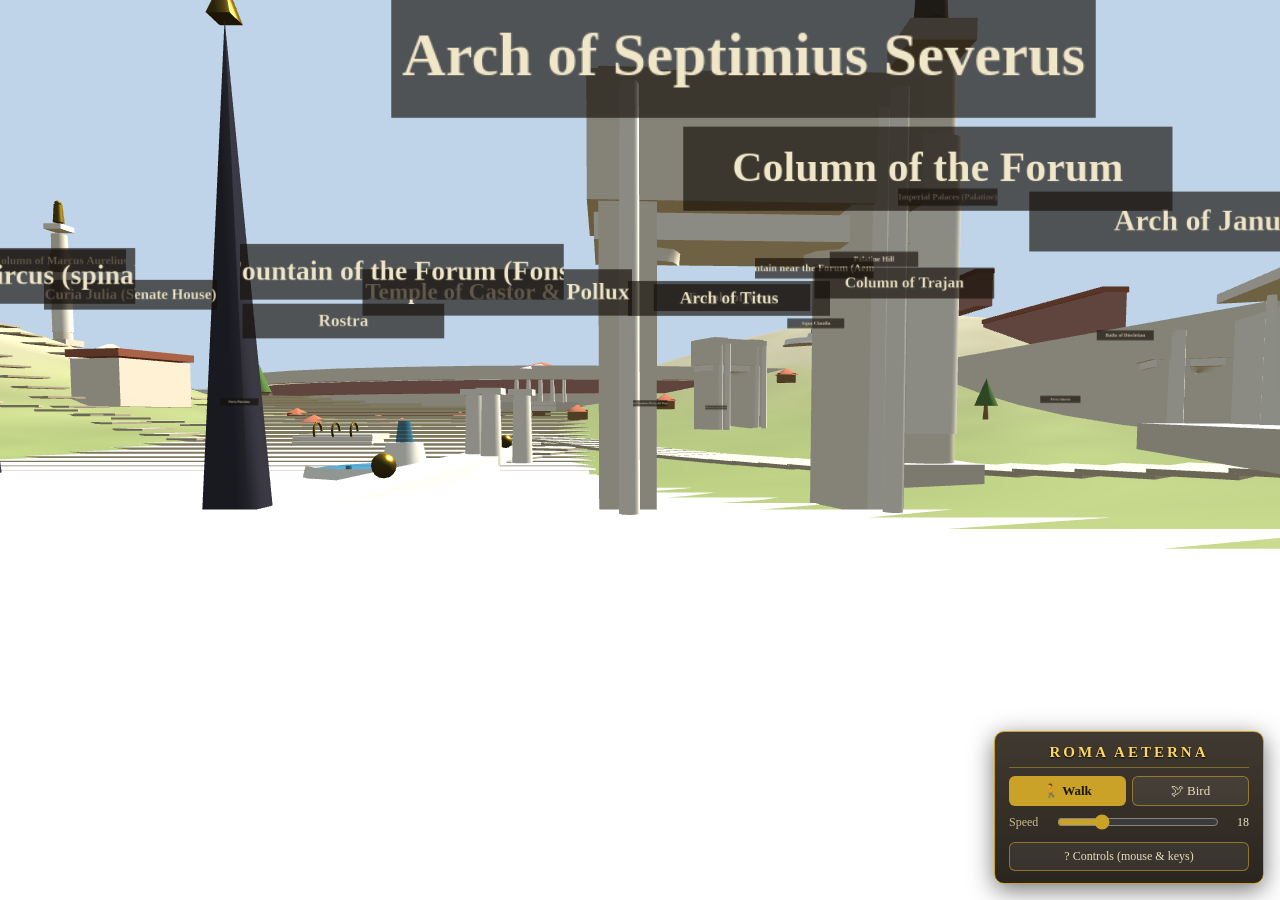
<file: qwen38_27B/Q3_K_XL__layer/index.html>
<!DOCTYPE html>
<html lang="en">
<head>
  <meta charset="UTF-8">
  <meta name="viewport" content="width=device-width, initial-scale=1.0">
  <title>Roma Aeterna — Walk through Ancient Rome</title>
  <link rel="stylesheet" href="css/style.css">
</head>
<body>
  <!-- three.js r128 (classic build, local) -->
  <script src="lib/three.min.js"></script>
  <!-- city modules: one file per structure type -->
  <script src="js/terrain.js"></script>
  <script src="js/temples.js"></script>
  <script src="js/colosseum.js"></script>
  <script src="js/circuses.js"></script>
  <script src="js/bathes.js"></script>
  <script src="js/walls.js"></script>
  <script src="js/buildings.js"></script>
  <script src="js/obelisks.js"></script>
  <script src="js/columns.js"></script>
  <script src="js/triumphArches.js"></script>
  <script src="js/aqueducts.js"></script>
  <script src="js/fountains.js"></script>
  <script src="js/villas.js"></script>
  <script src="js/roads.js"></script>
  <script src="js/ui.js"></script>
  <script src="js/main.js"></script>
</body>
</html>
</file>
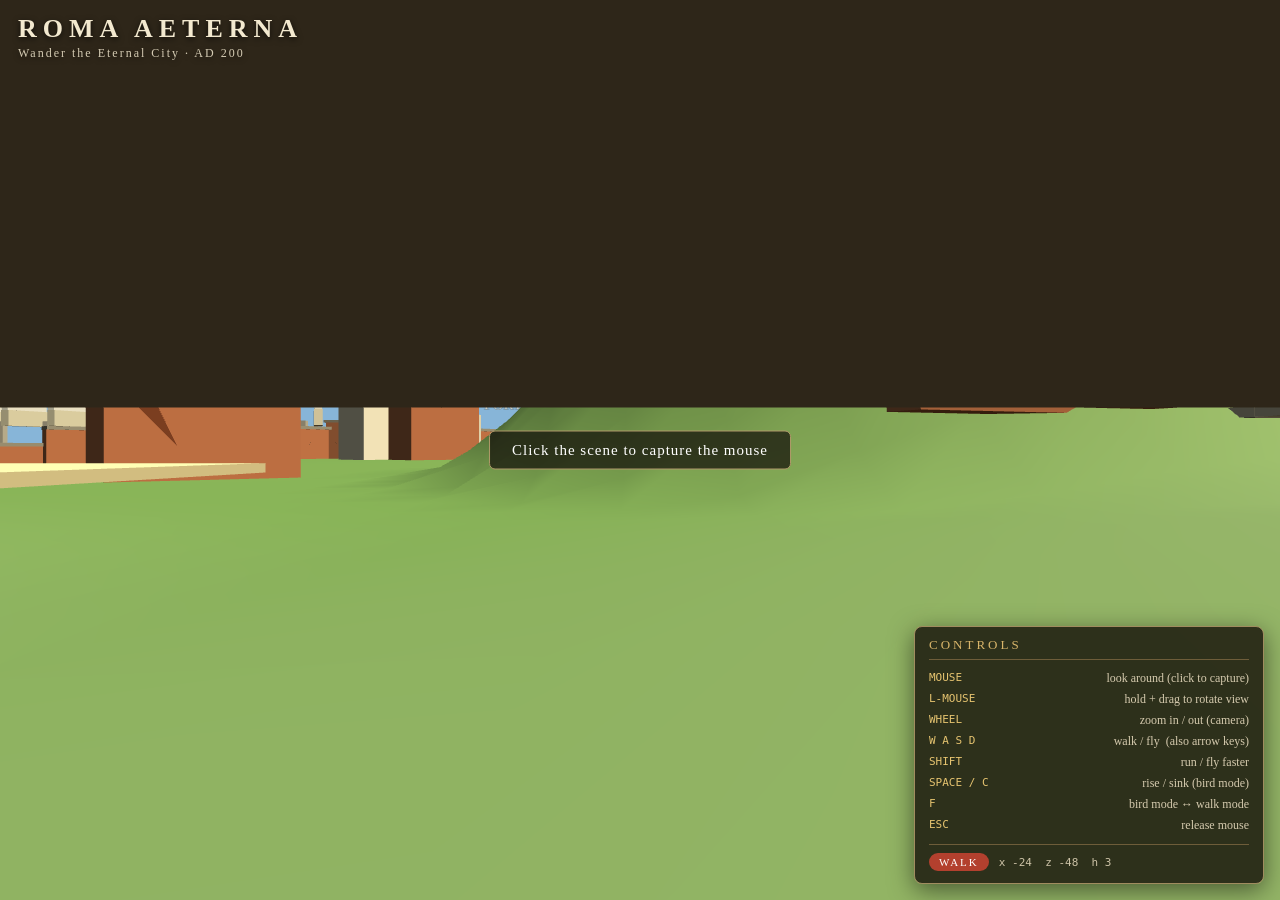
<file: qwen38_27B/Q3_K_XL__tensor/index.html>
<!DOCTYPE html>
<html lang="en">
<head>
  <meta charset="utf-8" />
  <meta name="viewport" content="width=device-width, initial-scale=1" />
  <title>Roma Aeterna - Walk Ancient Rome</title>
  <style>
    html, body { margin: 0; padding: 0; overflow: hidden; background: #000; }
    canvas { display: block; }
  </style>
</head>
<body>
  <!-- Three.js -->
  <script src="js/three.min.js"></script>
  <!-- Shared helpers & terrain -->
  <script src="js/core.js"></script>
  <script src="js/terrain.js"></script>
  <!-- City systems (one module each) -->
  <script src="js/roads.js"></script>
  <script src="js/walls.js"></script>
  <script src="js/temples.js"></script>
  <script src="js/colosseum.js"></script>
  <script src="js/circuses.js"></script>
  <script src="js/bathes.js"></script>
  <script src="js/buildings.js"></script>
  <script src="js/obelisks.js"></script>
  <script src="js/columns.js"></script>
  <script src="js/arches.js"></script>
  <script src="js/aqueducts.js"></script>
  <script src="js/fountains.js"></script>
  <script src="js/villas.js"></script>
  <!-- UI overlay (right-bottom controls) & game entry point -->
  <script src="js/ui.js"></script>
  <script src="js/main.js"></script>
</body>
</html>
</file>
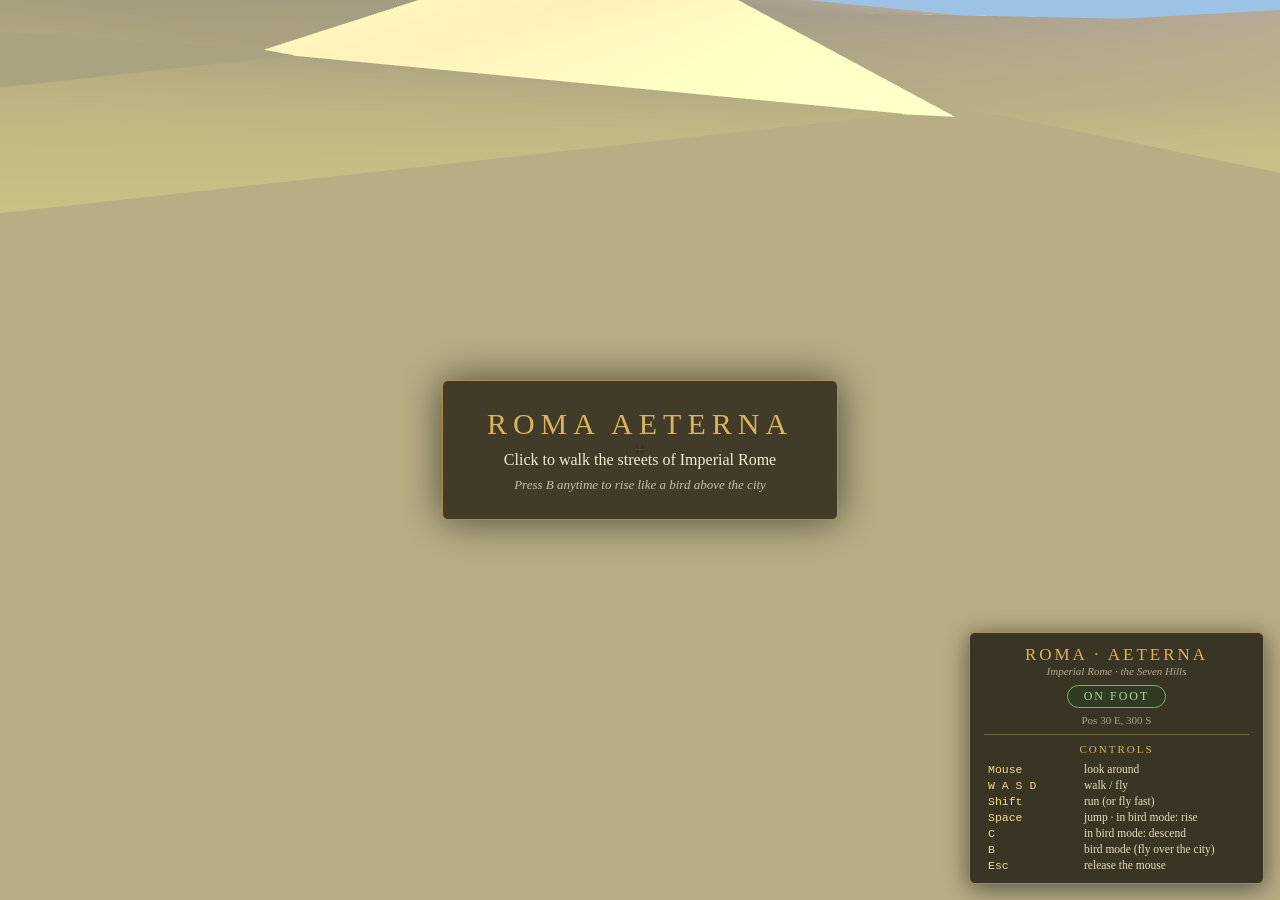
<file: qwen38_27B/Q4_K_XL__layer/index.html>
<!DOCTYPE html>
<html lang="en">
<head>
  <meta charset="UTF-8">
  <meta name="viewport" content="width=device-width, initial-scale=1.0">
  <title>Roma Aeterna — Walk Ancient Rome</title>
  <link rel="stylesheet" href="css/style.css">
</head>
<body>
  <canvas id="scene"></canvas>

  <!-- three.js (local) -->
  <script src="js/three.min.js"></script>

  <!-- world modules -->
  <script src="js/terrain.js"></script>     <!-- 7 hills, Tiber, terrain -->
  <script src="js/roads.js"></script>       <!-- consular roads, bridges -->
  <script src="js/walls_gates.js"></script> <!-- Aurelian Walls + gates -->
  <script src="js/temples.js"></script>     <!-- temples, Pantheon -->
  <script src="js/colosseum.js"></script>   <!-- Flavian Amphitheatre -->
  <script src="js/circuses.js"></script>    <!-- Circus Maximus, Flaminius -->
  <script src="js/baths.js"></script>       <!-- public baths (thermae) -->
  <script src="js/buildings.js"></script>   <!-- Forum, palaces, insulae -->
  <script src="js/obelisks.js"></script>    <!-- Egyptian obelisks -->
  <script src="js/columns.js"></script>     <!-- colonnades, honour column -->
  <script src="js/arches.js"></script>      <!-- triumphal arches -->
  <script src="js/aqueducts.js"></script>   <!-- aqueducts -->
  <script src="js/fountains.js"></script>   <!-- fountains -->
  <script src="js/villas.js"></script>      <!-- villas outside the walls -->
  <script src="js/ui.js"></script>          <!-- overlay UI -->
  <script src="js/main.js"></script>        <!-- scene, player, bird mode -->
</body>
</html>
</file>
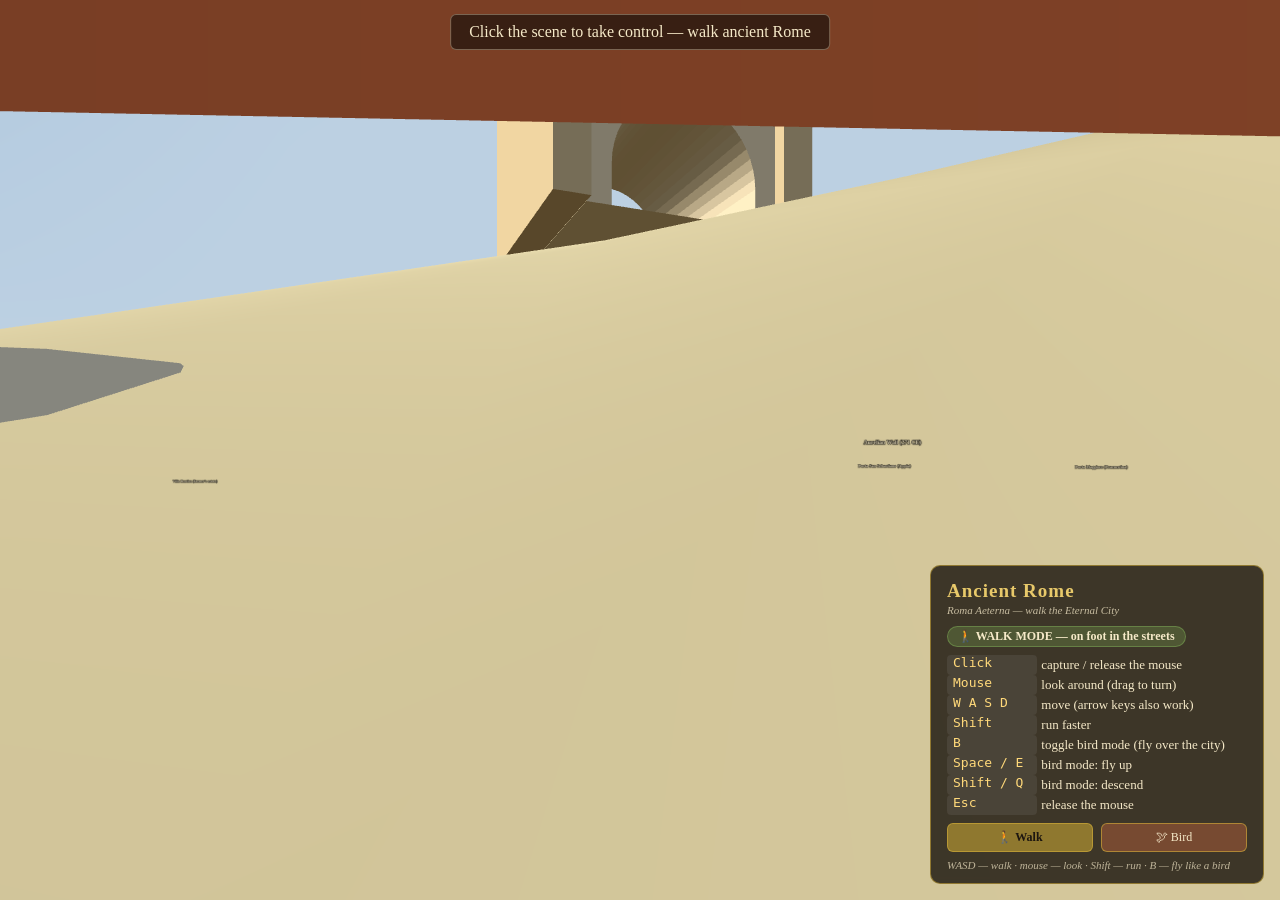
<file: qwen38_27B/Q4_K_XL_tensor/index.html>
<!DOCTYPE html>
<html>
<head>
<meta charset="utf-8">
<meta name="viewport" content="width=device-width, initial-scale=1">
<title>Ancient Rome — Walk the Eternal City</title>
<style>
  html, body { margin: 0; height: 100%; overflow: hidden; background: #000; }
  canvas { display: block; }
  #start-hint {
    position: fixed; top: 14px; left: 50%; transform: translateX(-50%);
    color: #f5e9c8; font: 16px Georgia, serif; background: rgba(20,15,10,.65);
    padding: 8px 18px; border-radius: 6px; pointer-events: none;
    border: 1px solid rgba(245,233,200,.35);
  }
</style>
</head>
<body>
<div id="start-hint">Click the scene to take control — walk ancient Rome</div>
<script src="three.min.js"></script>
<script src="helpers.js"></script>
<script src="terrain.js"></script>
<script src="temples.js"></script>
<script src="colosseum.js"></script>
<script src="circuses.js"></script>
<script src="bathes.js"></script>
<script src="walls.js"></script>
<script src="gates.js"></script>
<script src="buildings.js"></script>
<script src="obelisks.js"></script>
<script src="columns.js"></script>
<script src="triumphalArches.js"></script>
<script src="aqueducts.js"></script>
<script src="fountains.js"></script>
<script src="villas.js"></script>
<script src="roads.js"></script>
<script src="ui.js"></script>
<script src="main.js"></script>
</body>
</html>
</file>
<file: qwen38_27B/Q3_K_XL__layer/css/style.css>
/* Roma Aeterna — overlay UI styles (bottom-right corner) */
html, body {
  margin: 0; padding: 0;
  overflow: hidden;
  font-family: Georgia, 'Times New Roman', serif;
}
canvas { display: block; }

.rome-ui {
  position: fixed;
  right: 16px;
  bottom: 16px;
  width: 240px;
  background: linear-gradient(180deg, rgba(38, 30, 20, 0.88), rgba(24, 19, 12, 0.92));
  border: 1px solid #c9a227;
  border-radius: 10px;
  color: #f0e6c8;
  padding: 12px 14px;
  box-shadow: 0 6px 24px rgba(0, 0, 0, 0.55);
  z-index: 100;
  user-select: none;
}
.rome-ui-title {
  text-align: center;
  letter-spacing: 3px;
  font-size: 15px;
  font-weight: bold;
  color: #ffd75e;
  border-bottom: 1px solid rgba(201, 162, 39, 0.5);
  padding-bottom: 6px;
  margin-bottom: 8px;
  text-shadow: 0 1px 2px #000;
}
.rome-ui-row {
  display: flex;
  align-items: center;
  gap: 6px;
  margin: 6px 0;
}
.ui-btn {
  flex: 1;
  background: rgba(255, 255, 255, 0.06);
  border: 1px solid rgba(201, 162, 39, 0.6);
  color: #e8dcb8;
  font-family: inherit;
  font-size: 13px;
  padding: 6px 8px;
  border-radius: 6px;
  cursor: pointer;
  transition: background 0.15s;
}
.ui-btn:hover { background: rgba(201, 162, 39, 0.25); }
.ui-btn.active {
  background: #c9a227;
  color: #1c150c;
  font-weight: bold;
}
.ui-label {
  font-size: 12px;
  color: #cbbd93;
  min-width: 40px;
}
#ui-speed { flex: 1; accent-color: #c9a227; }
#ui-speed-val {
  font-size: 12px;
  min-width: 22px;
  text-align: right;
}
.ui-help {
  width: 100%;
  font-size: 12px;
  margin-top: 4px;
}
.ui-helpbox {
  max-height: 0;
  overflow: hidden;
  transition: max-height 0.3s ease;
  font-size: 12px;
  line-height: 1.5;
  color: #ddd2b0;
}
.ui-helpbox.open { max-height: 320px; margin-top: 6px; }
.ui-helpbox b { color: #ffd75e; display: block; margin-top: 4px; }
.ui-helpbox ul {
  margin: 2px 0 6px 14px;
  padding: 0;
  list-style: none;
}
.ui-helpbox li::before { content: '◆ '; color: #c9a227; font-size: 9px; }
</file>
<file: qwen38_27B/Q4_K_XL__layer/css/style.css>
/* Roma Aeterna — overlay UI styles */

html, body {
  margin: 0;
  padding: 0;
  width: 100%;
  height: 100%;
  overflow: hidden;
  background: #000;
  font-family: Georgia, 'Times New Roman', serif;
  user-select: none;
}

#scene {
  display: block;
  width: 100%;
  height: 100%;
}

/* ---------- crosshair ---------- */
.crosshair {
  position: fixed;
  top: 50%;
  left: 50%;
  transform: translate(-50%, -50%);
  color: rgba(255, 245, 220, 0.75);
  font-size: 20px;
  pointer-events: none;
  text-shadow: 0 0 4px rgba(0, 0, 0, 0.8);
}

/* ---------- click prompt ---------- */
.prompt {
  position: fixed;
  inset: 0;
  display: flex;
  align-items: center;
  justify-content: center;
  pointer-events: none;
  z-index: 20;
}
.prompt-box {
  text-align: center;
  color: #f5ead0;
  background: rgba(22, 16, 8, 0.72);
  border: 1px solid #b08d3e;
  border-radius: 6px;
  padding: 26px 44px;
  box-shadow: 0 0 40px rgba(0, 0, 0, 0.6);
}
.prompt-title {
  font-size: 30px;
  letter-spacing: 6px;
  color: #d9b45c;
  margin-bottom: 10px;
}
.prompt-sub {
  margin-top: 8px;
  font-size: 13px;
  opacity: 0.75;
  font-style: italic;
}

/* ---------- bottom-right HUD panel ---------- */
.hud {
  position: fixed;
  right: 16px;
  bottom: 16px;
  width: 265px;
  z-index: 15;
  background: rgba(24, 18, 10, 0.78);
  border: 1px solid #b08d3e;
  border-radius: 6px;
  padding: 12px 14px 10px;
  color: #e9dcc0;
  box-shadow: 0 4px 24px rgba(0, 0, 0, 0.55);
  backdrop-filter: blur(3px);
}
.hud-title {
  font-size: 17px;
  letter-spacing: 3px;
  color: #d9b45c;
  text-align: center;
}
.hud-sub {
  font-size: 11px;
  text-align: center;
  opacity: 0.7;
  font-style: italic;
  margin-bottom: 8px;
}
.hud-mode {
  margin: 0 auto 6px;
  width: fit-content;
  padding: 3px 16px;
  border-radius: 12px;
  font-size: 12px;
  letter-spacing: 2px;
  border: 1px solid #7fae6a;
  color: #a8d99a;
  background: rgba(40, 66, 34, 0.5);
}
.hud-mode.bird {
  border-color: #6aa8d9;
  color: #a5cfee;
  background: rgba(30, 55, 84, 0.5);
}
.hud-pos {
  font-size: 11px;
  text-align: center;
  opacity: 0.65;
  margin-bottom: 8px;
}
.hud-help {
  border-top: 1px solid rgba(176, 141, 62, 0.5);
  padding-top: 8px;
}
.hud-help-title {
  font-size: 11px;
  letter-spacing: 2px;
  color: #d9b45c;
  text-align: center;
  margin-bottom: 6px;
}
.hud-help table {
  width: 100%;
  border-collapse: collapse;
  font-size: 11.5px;
}
.hud-help td {
  padding: 1.5px 4px;
  vertical-align: top;
}
.hud-help td.k {
  width: 88px;
  color: #f2d98c;
  white-space: nowrap;
  font-family: 'Courier New', monospace;
}

/* bird mode: subtle sky tint on the frame */
body.bird::after {
  content: '';
  position: fixed;
  inset: 0;
  pointer-events: none;
  box-shadow: inset 0 0 140px rgba(90, 160, 230, 0.25);
  z-index: 5;
}
</file>
